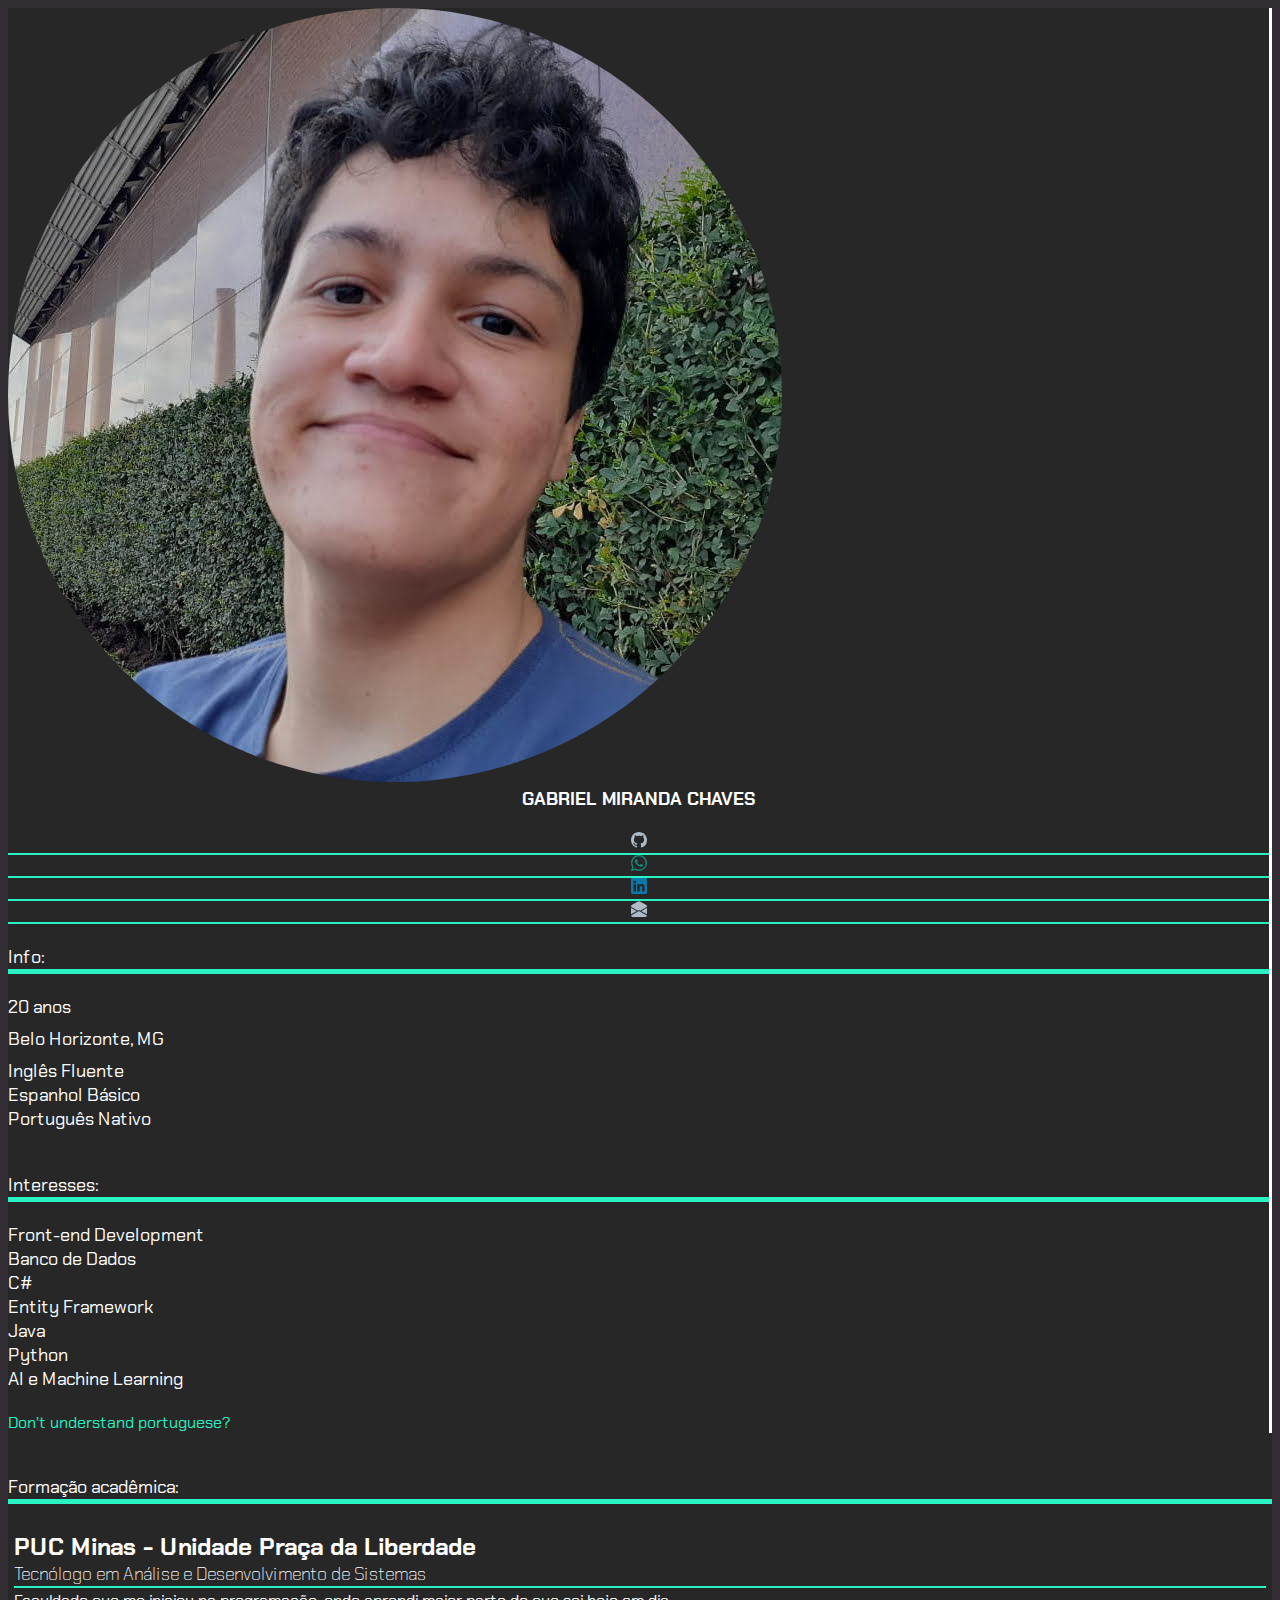
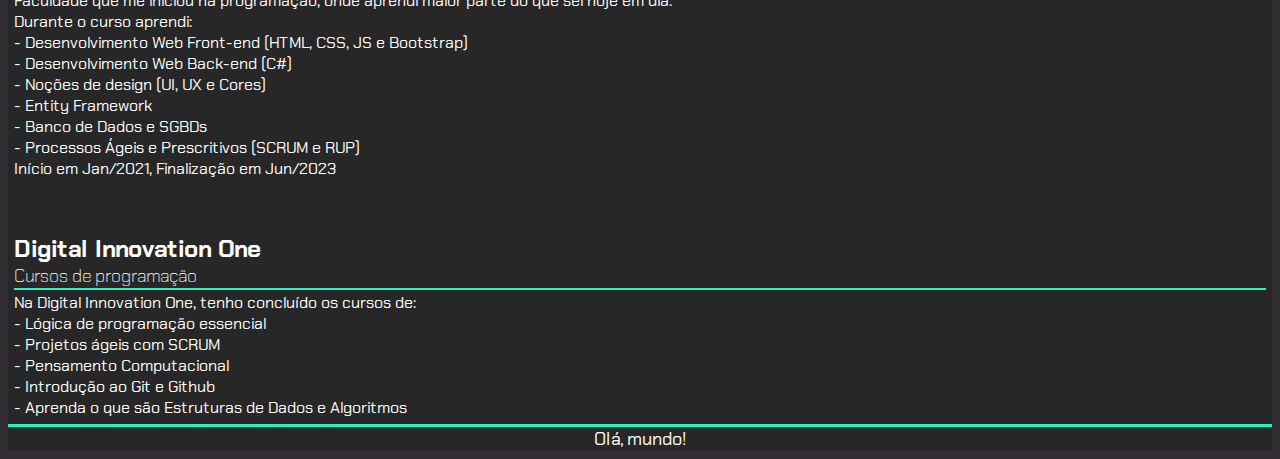
<file: docs/index.html>
<!DOCTYPE html>
<html lang="en">
<head>
    <meta charset="UTF-8">
    <meta http-equiv="X-UA-Compatible" content="IE=edge">
    <meta name="viewport" content="width=device-width, initial-scale=1.0">
    <link href="https://cdn.jsdelivr.net/npm/bootstrap@5.1.3/dist/css/bootstrap.min.css" rel="stylesheet" integrity="sha384-1BmE4kWBq78iYhFldvKuhfTAU6auU8tT94WrHftjDbrCEXSU1oBoqyl2QvZ6jIW3" crossorigin="anonymous">
    <script src="https://cdn.jsdelivr.net/npm/bootstrap@5.1.3/dist/js/bootstrap.bundle.min.js" integrity="sha384-ka7Sk0Gln4gmtz2MlQnikT1wXgYsOg+OMhuP+IlRH9sENBO0LRn5q+8nbTov4+1p" crossorigin="anonymous"></script>
    <link rel="stylesheet" href="style.css">
    <link rel="icon" href="imglogo.png">
    <title>Página Pessoal</title>
</head>

<body>
    <div class="container corpo">
        <div class="row">
            <div class="col-sm-3" id="barraesquerda">
                <img src="./1624050170976.jpg" class="img-fluid w-100 p-3" alt=""> <br>
                <div id="brancobold" style="text-align: center;">
                    GABRIEL MIRANDA CHAVES 
                    </div> <br>
                <div class="container" id="links">
                    <div class="row">
                        <div class="col-sm-2 offset-sm-2 animationborder">
                            <a class="nav-link" href="https://github.com/GabrielGMChaves" target="_blank" style="color:#adbac7">
                                <svg xmlns="http://www.w3.org/2000/svg" width="16" height="16" fill="currentColor" class="bi bi-github" viewBox="0 0 16 16">
                                    <path d="M8 0C3.58 0 0 3.58 0 8c0 3.54 2.29 6.53 5.47 7.59.4.07.55-.17.55-.38 0-.19-.01-.82-.01-1.49-2.01.37-2.53-.49-2.69-.94-.09-.23-.48-.94-.82-1.13-.28-.15-.68-.52-.01-.53.63-.01 1.08.58 1.23.82.72 1.21 1.87.87 2.33.66.07-.52.28-.87.51-1.07-1.78-.2-3.64-.89-3.64-3.95 0-.87.31-1.59.82-2.15-.08-.2-.36-1.02.08-2.12 0 0 .67-.21 2.2.82.64-.18 1.32-.27 2-.27.68 0 1.36.09 2 .27 1.53-1.04 2.2-.82 2.2-.82.44 1.1.16 1.92.08 2.12.51.56.82 1.27.82 2.15 0 3.07-1.87 3.75-3.65 3.95.29.25.54.73.54 1.48 0 1.07-.01 1.93-.01 2.2 0 .21.15.46.55.38A8.012 8.012 0 0 0 16 8c0-4.42-3.58-8-8-8z" />
                                </svg>
                            </a>
                        </div>
                        <div class="col-sm-2 animationborder">
                            <a class="nav-link" href="https://wa.me/5531971771194?text=Ol%C3%A1%2C%20vim%20pelo%20seu%20curr%C3%ADculo%20online" target="_blank" style="color:#128C7E">
                                <svg xmlns="http://www.w3.org/2000/svg" width="16" height="16" fill="currentColor" class="bi bi-whatsapp" viewBox="0 0 16 16">
                                    <path d="M13.601 2.326A7.854 7.854 0 0 0 7.994 0C3.627 0 .068 3.558.064 7.926c0 1.399.366 2.76 1.057 3.965L0 16l4.204-1.102a7.933 7.933 0 0 0 3.79.965h.004c4.368 0 7.926-3.558 7.93-7.93A7.898 7.898 0 0 0 13.6 2.326zM7.994 14.521a6.573 6.573 0 0 1-3.356-.92l-.24-.144-2.494.654.666-2.433-.156-.251a6.56 6.56 0 0 1-1.007-3.505c0-3.626 2.957-6.584 6.591-6.584a6.56 6.56 0 0 1 4.66 1.931 6.557 6.557 0 0 1 1.928 4.66c-.004 3.639-2.961 6.592-6.592 6.592zm3.615-4.934c-.197-.099-1.17-.578-1.353-.646-.182-.065-.315-.099-.445.099-.133.197-.513.646-.627.775-.114.133-.232.148-.43.05-.197-.1-.836-.308-1.592-.985-.59-.525-.985-1.175-1.103-1.372-.114-.198-.011-.304.088-.403.087-.088.197-.232.296-.346.1-.114.133-.198.198-.33.065-.134.034-.248-.015-.347-.05-.099-.445-1.076-.612-1.47-.16-.389-.323-.335-.445-.34-.114-.007-.247-.007-.38-.007a.729.729 0 0 0-.529.247c-.182.198-.691.677-.691 1.654 0 .977.71 1.916.81 2.049.098.133 1.394 2.132 3.383 2.992.47.205.84.326 1.129.418.475.152.904.129 1.246.08.38-.058 1.171-.48 1.338-.943.164-.464.164-.86.114-.943-.049-.084-.182-.133-.38-.232z" />
                                </svg>
                            </a>
                        </div>
                        <div class="col-sm-2 animationborder">
                            <a class="nav-link" href="https://www.linkedin.com/in/gabriel-miranda-chaves-b7b9b6206/" target="_blank" style="color:#0E76A8">
                                <svg xmlns="http://www.w3.org/2000/svg" width="16" height="16" fill="currentColor" class="bi bi-linkedin" viewBox="0 0 16 16">
                                    <path d="M0 1.146C0 .513.526 0 1.175 0h13.65C15.474 0 16 .513 16 1.146v13.708c0 .633-.526 1.146-1.175 1.146H1.175C.526 16 0 15.487 0 14.854V1.146zm4.943 12.248V6.169H2.542v7.225h2.401zm-1.2-8.212c.837 0 1.358-.554 1.358-1.248-.015-.709-.52-1.248-1.342-1.248-.822 0-1.359.54-1.359 1.248 0 .694.521 1.248 1.327 1.248h.016zm4.908 8.212V9.359c0-.216.016-.432.08-.586.173-.431.568-.878 1.232-.878.869 0 1.216.662 1.216 1.634v3.865h2.401V9.25c0-2.22-1.184-3.252-2.764-3.252-1.274 0-1.845.7-2.165 1.193v.025h-.016a5.54 5.54 0 0 1 .016-.025V6.169h-2.4c.03.678 0 7.225 0 7.225h2.4z" />
                                </svg>
                            </a>
                        </div>
                        <div class="col-sm-2 animationborder">
                            <a class="nav-link" href="mailto:bielzimchaves@gmail.com" target="_blank" style="color:#adbac7">
                                <svg xmlns="http://www.w3.org/2000/svg" width="16" height="16" fill="currentColor" class="bi bi-envelope-open-fill" viewBox="0 0 16 16">
                                    <path d="M8.941.435a2 2 0 0 0-1.882 0l-6 3.2A2 2 0 0 0 0 5.4v.314l6.709 3.932L8 8.928l1.291.718L16 5.714V5.4a2 2 0 0 0-1.059-1.765l-6-3.2ZM16 6.873l-5.693 3.337L16 13.372v-6.5Zm-.059 7.611L8 10.072.059 14.484A2 2 0 0 0 2 16h12a2 2 0 0 0 1.941-1.516ZM0 13.373l5.693-3.163L0 6.873v6.5Z" />
                                </svg>
                            </a>
                        </div>
                    </div> <br>
                </div>
                <div class="brancofonte">
                    Info: 
                </div>
                <div class="border-button">
                </div><br>
                <div class="miniefeito">
                    <div id="idade" class="miniefeito2 informacoes espaco">
                        20 anos 
                    </div>
                    <div class="miniefeito2 informacoes espaco">
                        Belo Horizonte, MG 
                    </div>
                    <div id="ingles" class="miniefeito2 informacoes">
                        Inglês Fluente 
                    </div>
                    <div id="espanhol" class="miniefeito2 informacoes">
                        Espanhol Básico 
                    </div>
                    <div id="portugues" class="miniefeito2 informacoes">
                        Português Nativo 
                    </div><br> <br>
                </div>
                <div id="interesses" class="brancofonte">
                    Interesses:
                </div>
                <div class="border-button">
                </div> <br>
                 <div class="miniefeito">
                    <div class="miniefeito2 informacoes">
                        Front-end Development
                    </div>
                    <div id="bancodados" class="miniefeito2 informacoes">
                        Banco de Dados
                    </div>
                    <div class="miniefeito2 informacoes">
                        C# 
                    </div>
                    <div class="miniefeito2 informacoes">
                        Entity Framework 
                    </div>
                    <div class="miniefeito2 informacoes">
                        Java
                    </div>
                    <div class="miniefeito2 informacoes">
                        Python 
                    </div>
                    <div id="machinelearning" class="miniefeito2 informacoes">
                        AI e Machine Learning 
                    </div><br>
                </div>
                <div class="">
                    <a id="click" onclick="clicou()">
                        <div id="dontunderstand" class="textocorpo botaoingles">
                            Don't understand portuguese?
                        </div>
                    </a>
                </div>
            </div>
            <div class="col-sm-6 offset-sm-1" id="corpocentro"><br><br>
                <span class="align-middle">
                    <div class="col-md-12">
                        <div id="formacao" class="col-md-4 border-button brancofonte">
                            Formação acadêmica:
                        </div><br>
                        <div class="efeito">
                            <div style="border-radius: 10px; border:6px #14735d00 solid;">
                                <div class="miniefeito">
                                    <div id="pucminas" class="informacoes titulocorpo">
                                        PUC Minas - Unidade Praça da Liberdade
                                    </div>
                                </div>
                                <div class="miniefeito">
                                    <div id="tecnologo" class="informacoes subtitulocorpo">
                                        Tecnólogo em Análise e Desenvolvimento de Sistemas
                                    </div>
                                </div>
                                <div class="miniefeito">
                                    <div id="puc1" class="miniefeito informacoes textocorpo">
                                        Faculdade que me iniciou na programação, onde aprendi maior parte do que sei hoje em dia. <br>
                                        Durante o curso aprendi: <br>
                                    </div>
                                    <div id="puc2" class="miniefeito informacoes textocorpo">
                                        - Desenvolvimento Web Front-end (HTML, CSS, JS e Bootstrap) <br>
                                    </div>
                                    <div id="puc3" class="miniefeito informacoes textocorpo">
                                        - Desenvolvimento Web Back-end (C#) <br>
                                    </div>
                                    <div id="puc4" class="miniefeito informacoes textocorpo">
                                        - Noções de design (UI, UX e Cores) <br>
                                    </div>
                                    <div id="puc5" class="miniefeito informacoes textocorpo">
                                        - Entity Framework <br>
                                    </div>
                                    <div id="puc6" class="miniefeito informacoes textocorpo">
                                        - Banco de Dados e SGBDs <br>
                                    </div>
                                    <div id="puc7" class="miniefeito informacoes textocorpo">
                                        - Processos Ágeis e Prescritivos (SCRUM e RUP) <br>
                                    </div>
                                    <div id="puc8" class="miniefeito informacoes textocorpo">
                                        Início em Jan/2021, Finalização em Jun/2023
                                    </div>
                                </div>
                            </div>
                        </div>
                        <br><br>
                        <div class="efeito">
                            <div id="sesicomar" style="border-radius: 10px; border:6px #14735d00 solid;">
                                <div class="miniefeito">
                                    <div id="dio" class="informacoes titulocorpo" >
                                        Digital Innovation One
                                    </div>
                                </div>
                                <div class="miniefeito">
                                    <div id="cursos" class="informacoes subtitulocorpo">
                                        Cursos de programação
                                    </div>
                                </div>
                                <div class="miniefeito">
                                    <div id="dio1" class="miniefeito informacoes textocorpo">
                                        Na Digital Innovation One, tenho concluído os cursos de: <br>
                                    </div>
                                    <div id="dio2" class="miniefeito informacoes textocorpo">
                                        - Lógica de programação essencial <br>
                                    </div>
                                    <div id="dio3" class="miniefeito informacoes textocorpo">
                                        - Projetos ágeis com SCRUM <br>
                                    </div>
                                    <div id="dio4" class="miniefeito informacoes textocorpo">
                                        - Pensamento Computacional <br>
                                    </div>
                                    <div id="dio5" class="miniefeito informacoes textocorpo">
                                        - Introdução ao Git e Github <br>
                                    </div>
                                    <div id="dio6" class="miniefeito informacoes textocorpo">
                                        - Aprenda o que são Estruturas de Dados e Algoritmos <br>
                                    </div>
                                </div>
                            </div>
                        </div>
                    </div>
                </span>
            </div>
        </div>
    </div>
    <div class="container corpo">
        <div class="col-sm-12">
            <footer id="helloworld" class="informacoes" style="text-align: center; border-top: 3px #29f3c3 solid">
                Olá, mundo!
            </footer>
        </div>
    </div>
    <script src="script.js"></script>
    <style>
        @import url('https://fonts.googleapis.com/css2?family=Chakra+Petch:wght@600&display=swap');
    </style>
</body>
</html>
</file>
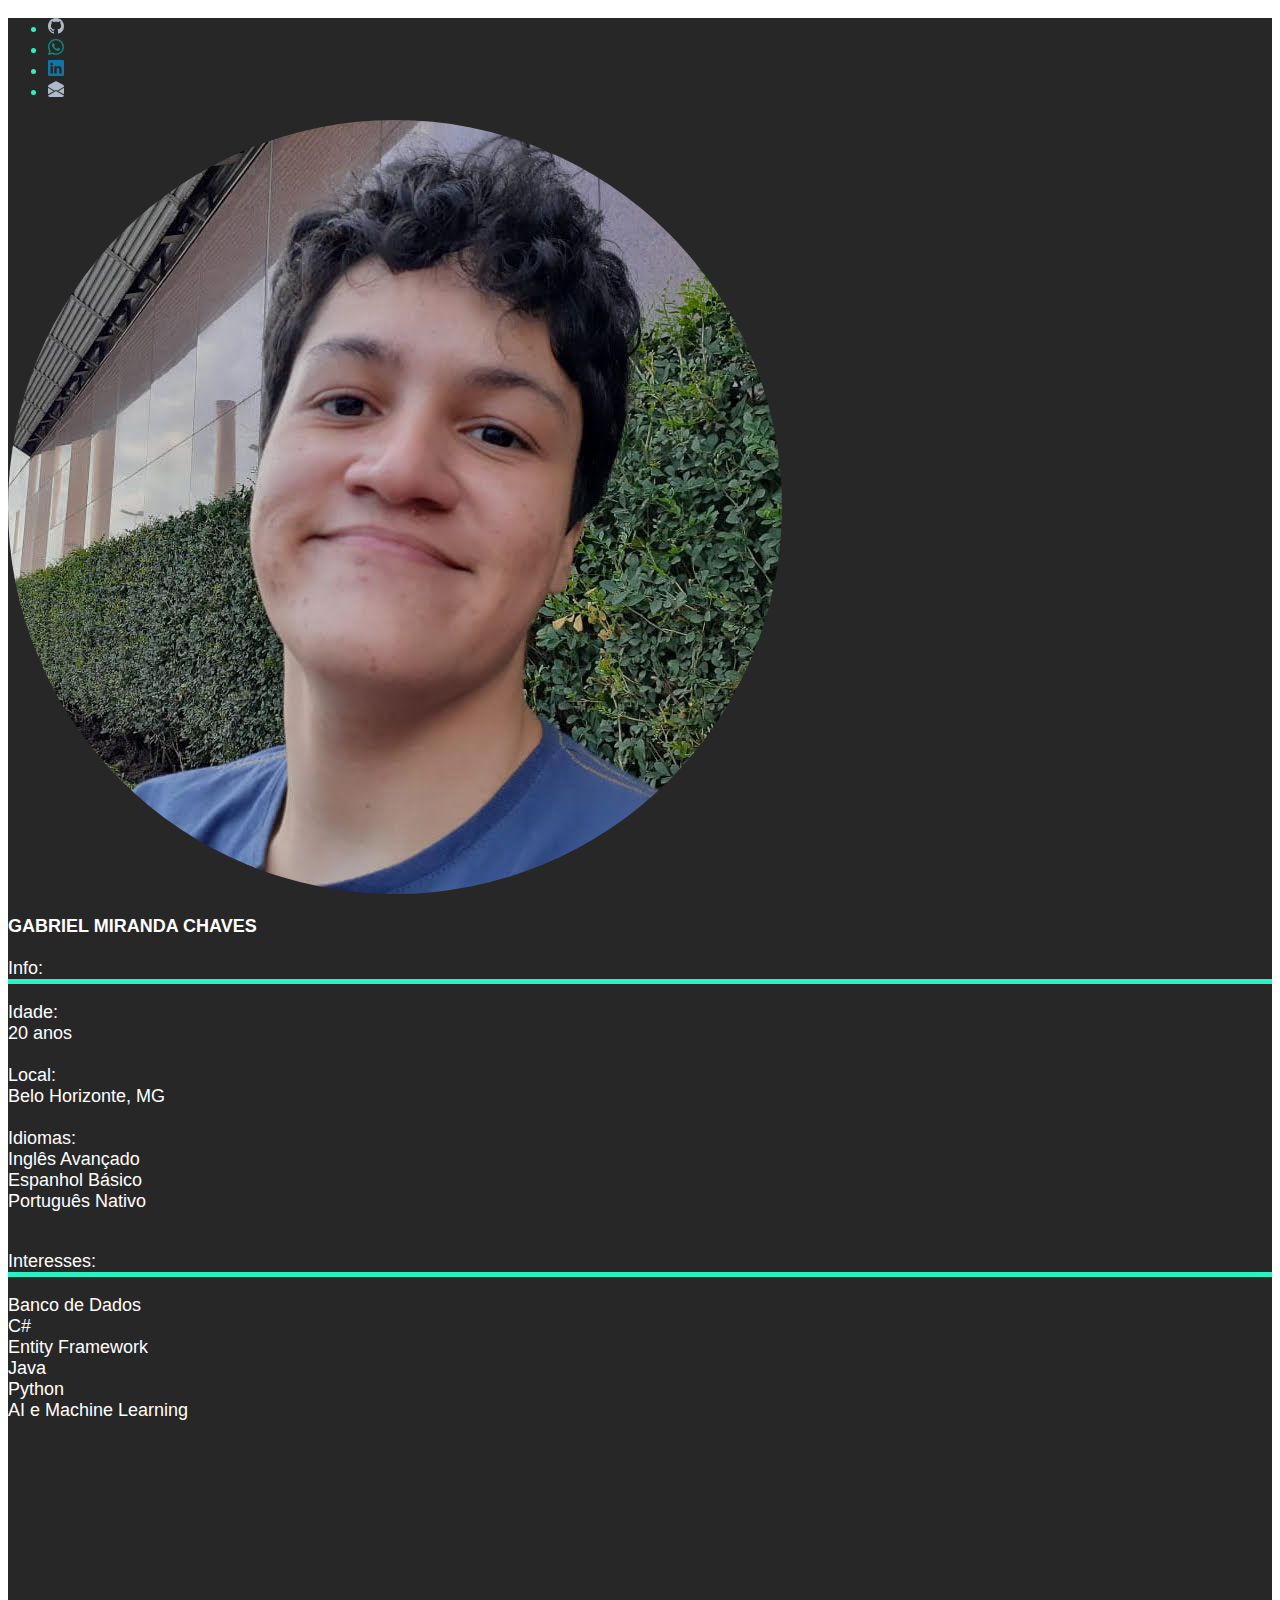
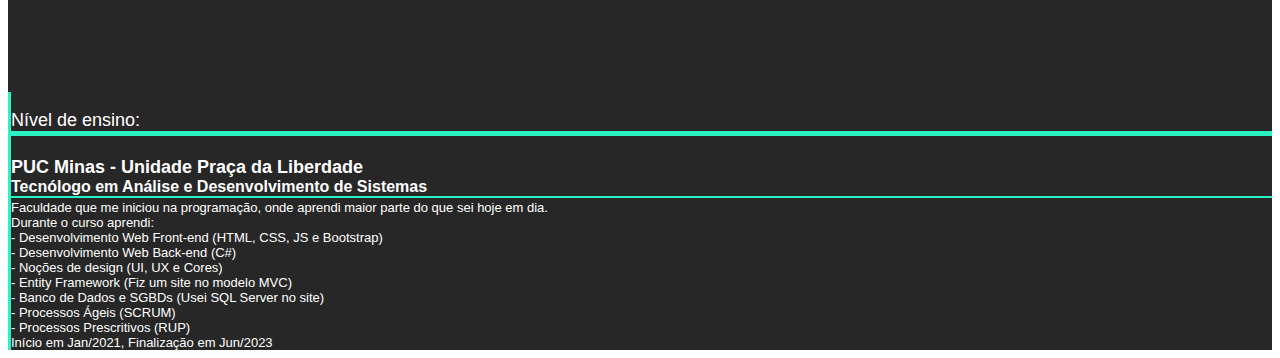
<file: Portifólio pessoal/index.html>
<!DOCTYPE html>
<html lang="en">
<head>
    <meta charset="UTF-8">
    <meta http-equiv="X-UA-Compatible" content="IE=edge">
    <meta name="viewport" content="width=device-width, initial-scale=1.0">
    <link href="http://fonts.cdnfonts.com/css/ocr-a-std" rel="stylesheet">
    <link href="https://cdn.jsdelivr.net/npm/bootstrap@5.1.3/dist/css/bootstrap.min.css" rel="stylesheet" integrity="sha384-1BmE4kWBq78iYhFldvKuhfTAU6auU8tT94WrHftjDbrCEXSU1oBoqyl2QvZ6jIW3" crossorigin="anonymous">
    <script src="https://cdn.jsdelivr.net/npm/bootstrap@5.1.3/dist/js/bootstrap.bundle.min.js" integrity="sha384-ka7Sk0Gln4gmtz2MlQnikT1wXgYsOg+OMhuP+IlRH9sENBO0LRn5q+8nbTov4+1p" crossorigin="anonymous"></script>
    <link rel="stylesheet" href="style.css">
    <title>Portifólio Pessoal</title>
</head>
<body>
    <div class="container" id="corpo">
        <div class="" id="cabecalho"> 
            <nav class="navbar navbar-expand-lg navbar-light">
                <div class="collapse navbar-collapse" id="navbarSupportedContent">
                    <ul class="navbar-nav mr-auto">
                        <li class="nav-item">
                            <a class="nav-link" href="https://github.com/GabrielGMChaves" target="_blank" style="color:#adbac7">
                                <svg xmlns="http://www.w3.org/2000/svg" width="16" height="16" fill="currentColor" class="bi bi-github" viewBox="0 0 16 16">
                                    <path d="M8 0C3.58 0 0 3.58 0 8c0 3.54 2.29 6.53 5.47 7.59.4.07.55-.17.55-.38 0-.19-.01-.82-.01-1.49-2.01.37-2.53-.49-2.69-.94-.09-.23-.48-.94-.82-1.13-.28-.15-.68-.52-.01-.53.63-.01 1.08.58 1.23.82.72 1.21 1.87.87 2.33.66.07-.52.28-.87.51-1.07-1.78-.2-3.64-.89-3.64-3.95 0-.87.31-1.59.82-2.15-.08-.2-.36-1.02.08-2.12 0 0 .67-.21 2.2.82.64-.18 1.32-.27 2-.27.68 0 1.36.09 2 .27 1.53-1.04 2.2-.82 2.2-.82.44 1.1.16 1.92.08 2.12.51.56.82 1.27.82 2.15 0 3.07-1.87 3.75-3.65 3.95.29.25.54.73.54 1.48 0 1.07-.01 1.93-.01 2.2 0 .21.15.46.55.38A8.012 8.012 0 0 0 16 8c0-4.42-3.58-8-8-8z" />
                                </svg>
                            </a>
                        </li>
                        <li class="nav-item">
                            <a class="nav-link" href="https://wa.me/5531971771194?text=Ol%C3%A1%2C%20vim%20pelo%20seu%20curr%C3%ADculo%20online" target="_blank" style="color:#128C7E">
                                <svg xmlns="http://www.w3.org/2000/svg" width="16" height="16" fill="currentColor" class="bi bi-whatsapp" viewBox="0 0 16 16">
                                    <path d="M13.601 2.326A7.854 7.854 0 0 0 7.994 0C3.627 0 .068 3.558.064 7.926c0 1.399.366 2.76 1.057 3.965L0 16l4.204-1.102a7.933 7.933 0 0 0 3.79.965h.004c4.368 0 7.926-3.558 7.93-7.93A7.898 7.898 0 0 0 13.6 2.326zM7.994 14.521a6.573 6.573 0 0 1-3.356-.92l-.24-.144-2.494.654.666-2.433-.156-.251a6.56 6.56 0 0 1-1.007-3.505c0-3.626 2.957-6.584 6.591-6.584a6.56 6.56 0 0 1 4.66 1.931 6.557 6.557 0 0 1 1.928 4.66c-.004 3.639-2.961 6.592-6.592 6.592zm3.615-4.934c-.197-.099-1.17-.578-1.353-.646-.182-.065-.315-.099-.445.099-.133.197-.513.646-.627.775-.114.133-.232.148-.43.05-.197-.1-.836-.308-1.592-.985-.59-.525-.985-1.175-1.103-1.372-.114-.198-.011-.304.088-.403.087-.088.197-.232.296-.346.1-.114.133-.198.198-.33.065-.134.034-.248-.015-.347-.05-.099-.445-1.076-.612-1.47-.16-.389-.323-.335-.445-.34-.114-.007-.247-.007-.38-.007a.729.729 0 0 0-.529.247c-.182.198-.691.677-.691 1.654 0 .977.71 1.916.81 2.049.098.133 1.394 2.132 3.383 2.992.47.205.84.326 1.129.418.475.152.904.129 1.246.08.38-.058 1.171-.48 1.338-.943.164-.464.164-.86.114-.943-.049-.084-.182-.133-.38-.232z" />
                                </svg>
                            </a>
                        </li>
                        <li class="nav-item">
                            <a class="nav-link" href="https://www.linkedin.com/in/gabriel-miranda-chaves-b7b9b6206/" target="_blank" style="color:#0E76A8">
                                <svg xmlns="http://www.w3.org/2000/svg" width="16" height="16" fill="currentColor" class="bi bi-linkedin" viewBox="0 0 16 16">
                                    <path d="M0 1.146C0 .513.526 0 1.175 0h13.65C15.474 0 16 .513 16 1.146v13.708c0 .633-.526 1.146-1.175 1.146H1.175C.526 16 0 15.487 0 14.854V1.146zm4.943 12.248V6.169H2.542v7.225h2.401zm-1.2-8.212c.837 0 1.358-.554 1.358-1.248-.015-.709-.52-1.248-1.342-1.248-.822 0-1.359.54-1.359 1.248 0 .694.521 1.248 1.327 1.248h.016zm4.908 8.212V9.359c0-.216.016-.432.08-.586.173-.431.568-.878 1.232-.878.869 0 1.216.662 1.216 1.634v3.865h2.401V9.25c0-2.22-1.184-3.252-2.764-3.252-1.274 0-1.845.7-2.165 1.193v.025h-.016a5.54 5.54 0 0 1 .016-.025V6.169h-2.4c.03.678 0 7.225 0 7.225h2.4z" />
                                </svg>
                            </a>
                        </li>
                        <li class="nav-item">
                            <a class="nav-link" href="mailto:bielzimchaves@gmail.com" target="_blank" style="color:#adbac7">
                                <svg xmlns="http://www.w3.org/2000/svg" width="16" height="16" fill="currentColor" class="bi bi-envelope-open-fill" viewBox="0 0 16 16">
                                    <path d="M8.941.435a2 2 0 0 0-1.882 0l-6 3.2A2 2 0 0 0 0 5.4v.314l6.709 3.932L8 8.928l1.291.718L16 5.714V5.4a2 2 0 0 0-1.059-1.765l-6-3.2ZM16 6.873l-5.693 3.337L16 13.372v-6.5Zm-.059 7.611L8 10.072.059 14.484A2 2 0 0 0 2 16h12a2 2 0 0 0 1.941-1.516ZM0 13.373l5.693-3.163L0 6.873v6.5Z" />
                                </svg>
                            </a>
                        </li>
                    </ul>
                </div>
            </nav>
        </div> 
        <div class="row">
        </div>
        <div class="row">
            <div class="col-md-3">
                <img src="./1624050170976.jpg" class="img-fluid w-100 p-3" alt=""> <br> <br>
                <div id="brancogrosso">
                    GABRIEL MIRANDA CHAVES <br> <br>
                </div>
                <div id="brancofonte" class="border-button">
                    Info: 
                </div><br>
                <div id="informacoes">
                        Idade: <br> 20 anos <br> <br>
                        Local: <br> Belo Horizonte, MG <br> <br>
                        Idiomas: <br> Inglês Avançado <br> Espanhol Básico <br> Português Nativo <br> <br>
                </div><br>
                <div id="brancofonte" class="border-button">
                    Interesses:
                </div><br>
                <div id="informacoes" style="margin-bottom: 20%;">
                    Banco de Dados <br> C# <br> Entity Framework <br> Java <br> Python <br> AI e Machine Learning
                 </div><br>
            </div>
            <div class="col-md-9" id="corpocentro">
                <span class="align-middle"><br>
                    <div class="col-md-8" id="informacoes">
                        <div id="brancofonte" class="col-md-4 border-button">
                            Nível de ensino:
                        </div><br>
                        <div id="informacoes">
                            <div id="titulocorpo">
                                PUC Minas - Unidade Praça da Liberdade
                            </div>
                            <div id="subtitulocorpo">
                                Tecnólogo em Análise e Desenvolvimento de Sistemas
                            </div>
                            <div id="textocorpo">
                                Faculdade que me iniciou na programação, onde aprendi maior parte do que sei hoje em dia. <br>
                                Durante o curso aprendi: <br>
                                 - Desenvolvimento Web Front-end (HTML, CSS, JS e Bootstrap) <br>
                                 - Desenvolvimento Web Back-end (C#) <br>
                                 - Noções de design (UI, UX e Cores) <br>
                                 - Entity Framework (Fiz um site no modelo MVC) <br>
                                 - Banco de Dados e SGBDs (Usei SQL Server no site) <br>
                                 - Processos Ágeis (SCRUM) <br>
                                 - Processos Prescritivos (RUP) <br>
                                Início em Jan/2021, Finalização em Jun/2023
                            </div>
                        </div>
                    </div>
                </span>
            </div>
        </div>
    </div>
</body>
</html>
</file>
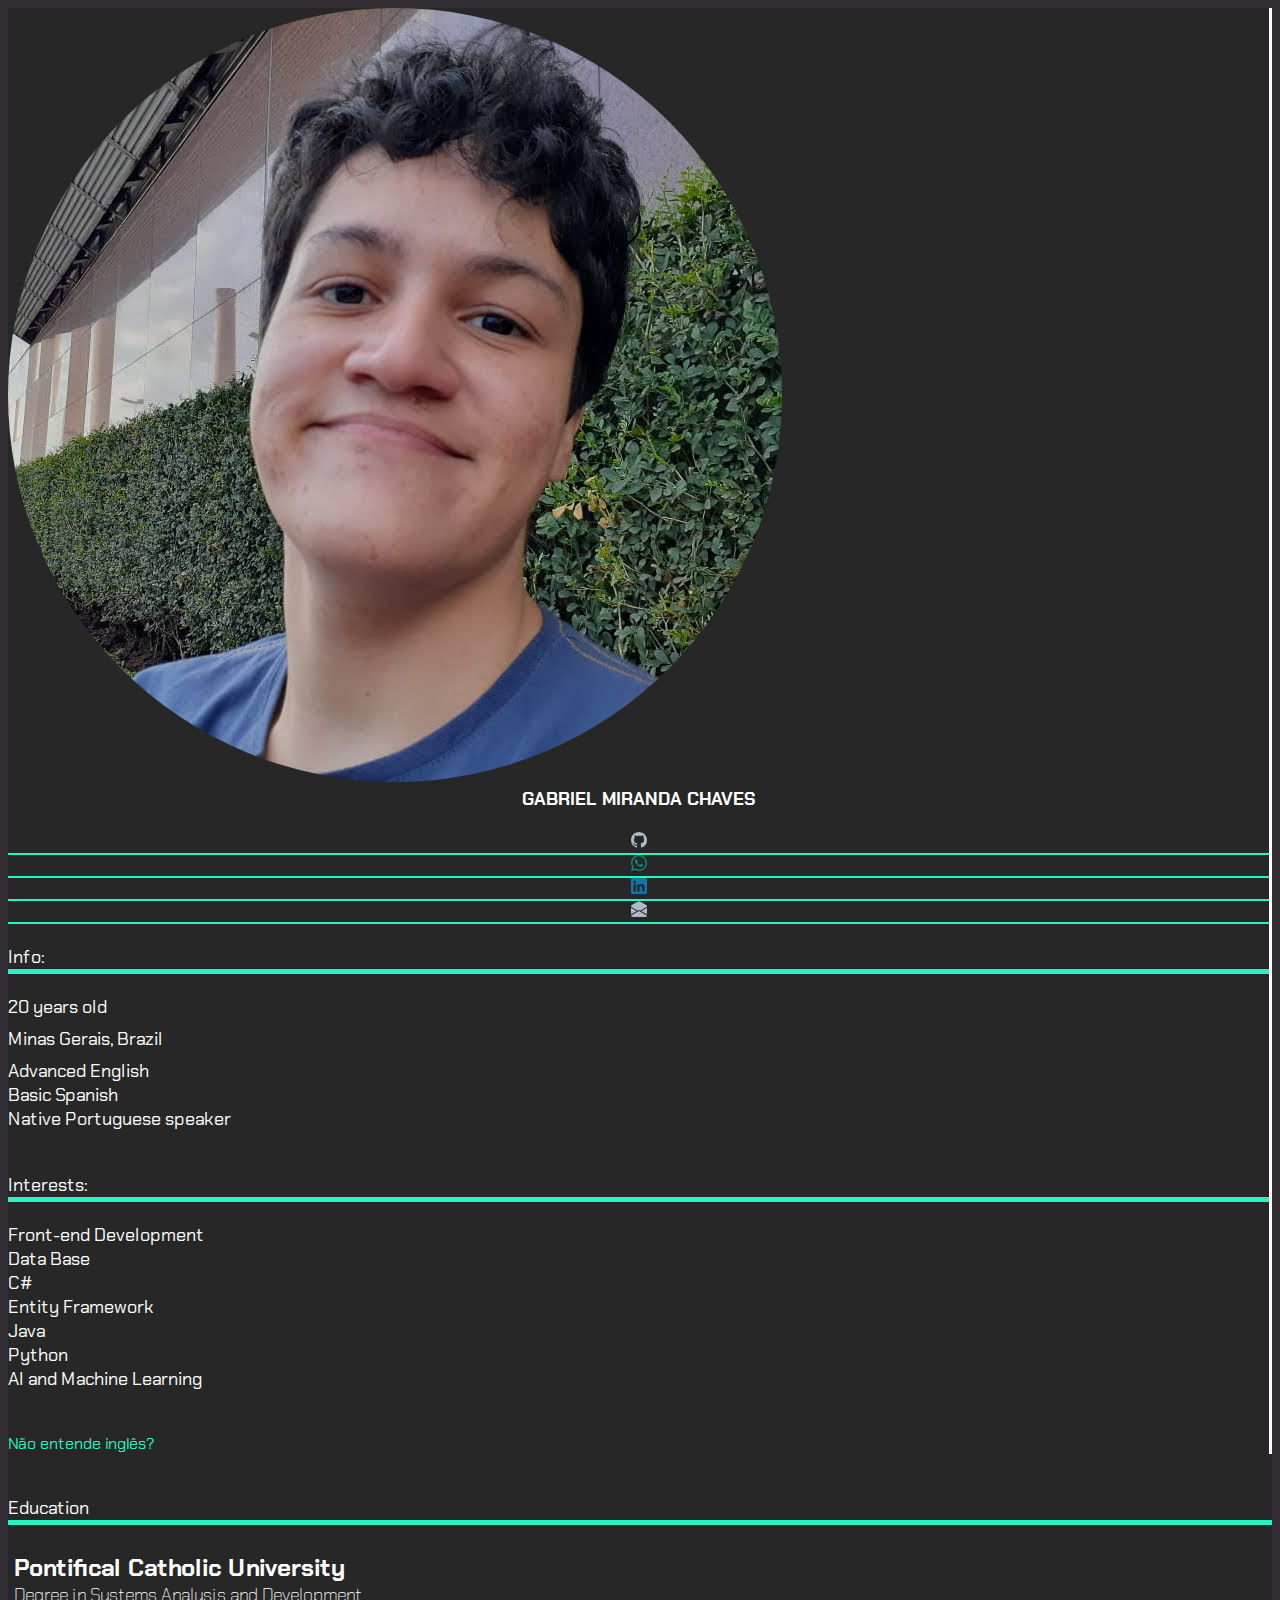
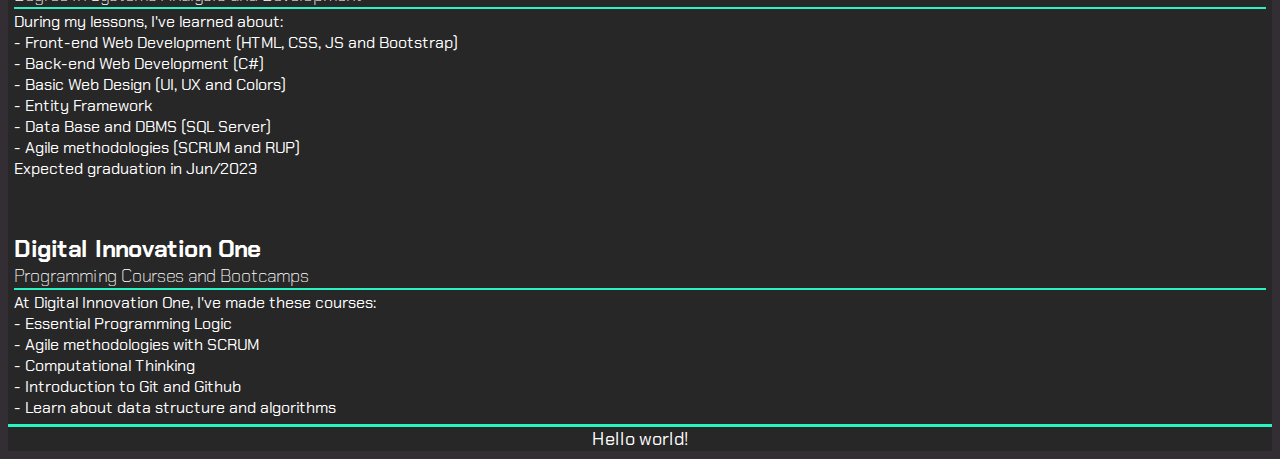
<file: docs/indexenglish.html>
<!DOCTYPE html>
<html lang="en">
<head>
    <meta charset="UTF-8">
    <meta http-equiv="X-UA-Compatible" content="IE=edge">
    <meta name="viewport" content="width=device-width, initial-scale=1.0">
    <link href="https://cdn.jsdelivr.net/npm/bootstrap@5.1.3/dist/css/bootstrap.min.css" rel="stylesheet" integrity="sha384-1BmE4kWBq78iYhFldvKuhfTAU6auU8tT94WrHftjDbrCEXSU1oBoqyl2QvZ6jIW3" crossorigin="anonymous">
    <script src="https://cdn.jsdelivr.net/npm/bootstrap@5.1.3/dist/js/bootstrap.bundle.min.js" integrity="sha384-ka7Sk0Gln4gmtz2MlQnikT1wXgYsOg+OMhuP+IlRH9sENBO0LRn5q+8nbTov4+1p" crossorigin="anonymous"></script>
    <link rel="stylesheet" href="style.css">
    <link rel="icon" href="imglogo.png">
    <title>Personal Page</title>
</head>

<body>
    <div class="container corpo">
        <div class="row">
            <div class="col-sm-3" id="barraesquerda">
                <img src="./1624050170976.jpg" class="img-fluid w-100 p-3" alt=""> <br>
                <div id="brancobold" style="text-align: center;">
                    GABRIEL MIRANDA CHAVES 
                    </div> <br>
                <div class="container" id="links">
                    <div class="row">
                        <div class="col-sm-2 offset-sm-2 animationborder">
                            <a class="nav-link" href="https://github.com/GabrielGMChaves" target="_blank" style="color:#adbac7">
                                <svg xmlns="http://www.w3.org/2000/svg" width="16" height="16" fill="currentColor" class="bi bi-github" viewBox="0 0 16 16">
                                    <path d="M8 0C3.58 0 0 3.58 0 8c0 3.54 2.29 6.53 5.47 7.59.4.07.55-.17.55-.38 0-.19-.01-.82-.01-1.49-2.01.37-2.53-.49-2.69-.94-.09-.23-.48-.94-.82-1.13-.28-.15-.68-.52-.01-.53.63-.01 1.08.58 1.23.82.72 1.21 1.87.87 2.33.66.07-.52.28-.87.51-1.07-1.78-.2-3.64-.89-3.64-3.95 0-.87.31-1.59.82-2.15-.08-.2-.36-1.02.08-2.12 0 0 .67-.21 2.2.82.64-.18 1.32-.27 2-.27.68 0 1.36.09 2 .27 1.53-1.04 2.2-.82 2.2-.82.44 1.1.16 1.92.08 2.12.51.56.82 1.27.82 2.15 0 3.07-1.87 3.75-3.65 3.95.29.25.54.73.54 1.48 0 1.07-.01 1.93-.01 2.2 0 .21.15.46.55.38A8.012 8.012 0 0 0 16 8c0-4.42-3.58-8-8-8z" />
                                </svg>
                            </a>
                        </div>
                        <div class="col-sm-2 animationborder">
                            <a class="nav-link" href="https://wa.me/5531971771194?text=Ol%C3%A1%2C%20vim%20pelo%20seu%20curr%C3%ADculo%20online" target="_blank" style="color:#128C7E">
                                <svg xmlns="http://www.w3.org/2000/svg" width="16" height="16" fill="currentColor" class="bi bi-whatsapp" viewBox="0 0 16 16">
                                    <path d="M13.601 2.326A7.854 7.854 0 0 0 7.994 0C3.627 0 .068 3.558.064 7.926c0 1.399.366 2.76 1.057 3.965L0 16l4.204-1.102a7.933 7.933 0 0 0 3.79.965h.004c4.368 0 7.926-3.558 7.93-7.93A7.898 7.898 0 0 0 13.6 2.326zM7.994 14.521a6.573 6.573 0 0 1-3.356-.92l-.24-.144-2.494.654.666-2.433-.156-.251a6.56 6.56 0 0 1-1.007-3.505c0-3.626 2.957-6.584 6.591-6.584a6.56 6.56 0 0 1 4.66 1.931 6.557 6.557 0 0 1 1.928 4.66c-.004 3.639-2.961 6.592-6.592 6.592zm3.615-4.934c-.197-.099-1.17-.578-1.353-.646-.182-.065-.315-.099-.445.099-.133.197-.513.646-.627.775-.114.133-.232.148-.43.05-.197-.1-.836-.308-1.592-.985-.59-.525-.985-1.175-1.103-1.372-.114-.198-.011-.304.088-.403.087-.088.197-.232.296-.346.1-.114.133-.198.198-.33.065-.134.034-.248-.015-.347-.05-.099-.445-1.076-.612-1.47-.16-.389-.323-.335-.445-.34-.114-.007-.247-.007-.38-.007a.729.729 0 0 0-.529.247c-.182.198-.691.677-.691 1.654 0 .977.71 1.916.81 2.049.098.133 1.394 2.132 3.383 2.992.47.205.84.326 1.129.418.475.152.904.129 1.246.08.38-.058 1.171-.48 1.338-.943.164-.464.164-.86.114-.943-.049-.084-.182-.133-.38-.232z" />
                                </svg>
                            </a>
                        </div>
                        <div class="col-sm-2 animationborder">
                            <a class="nav-link" href="https://www.linkedin.com/in/gabriel-miranda-chaves-b7b9b6206/" target="_blank" style="color:#0E76A8">
                                <svg xmlns="http://www.w3.org/2000/svg" width="16" height="16" fill="currentColor" class="bi bi-linkedin" viewBox="0 0 16 16">
                                    <path d="M0 1.146C0 .513.526 0 1.175 0h13.65C15.474 0 16 .513 16 1.146v13.708c0 .633-.526 1.146-1.175 1.146H1.175C.526 16 0 15.487 0 14.854V1.146zm4.943 12.248V6.169H2.542v7.225h2.401zm-1.2-8.212c.837 0 1.358-.554 1.358-1.248-.015-.709-.52-1.248-1.342-1.248-.822 0-1.359.54-1.359 1.248 0 .694.521 1.248 1.327 1.248h.016zm4.908 8.212V9.359c0-.216.016-.432.08-.586.173-.431.568-.878 1.232-.878.869 0 1.216.662 1.216 1.634v3.865h2.401V9.25c0-2.22-1.184-3.252-2.764-3.252-1.274 0-1.845.7-2.165 1.193v.025h-.016a5.54 5.54 0 0 1 .016-.025V6.169h-2.4c.03.678 0 7.225 0 7.225h2.4z" />
                                </svg>
                            </a>
                        </div>
                        <div class="col-sm-2 animationborder">
                            <a class="nav-link" href="mailto:bielzimchaves@gmail.com" target="_blank" style="color:#adbac7">
                                <svg xmlns="http://www.w3.org/2000/svg" width="16" height="16" fill="currentColor" class="bi bi-envelope-open-fill" viewBox="0 0 16 16">
                                    <path d="M8.941.435a2 2 0 0 0-1.882 0l-6 3.2A2 2 0 0 0 0 5.4v.314l6.709 3.932L8 8.928l1.291.718L16 5.714V5.4a2 2 0 0 0-1.059-1.765l-6-3.2ZM16 6.873l-5.693 3.337L16 13.372v-6.5Zm-.059 7.611L8 10.072.059 14.484A2 2 0 0 0 2 16h12a2 2 0 0 0 1.941-1.516ZM0 13.373l5.693-3.163L0 6.873v6.5Z" />
                                </svg>
                            </a>
                        </div>
                    </div> <br>
                </div>
                <div class="brancofonte">
                    Info: 
                </div>
                <div class="border-button">
                </div><br>
                <div class="miniefeito">
                    <div class="miniefeito2 informacoes espaco">
                        20 years old 
                    </div>
                    <div class="miniefeito2 informacoes espaco">
                        Minas Gerais, Brazil 
                    </div>
                    <div class="miniefeito2 informacoes">
                        Advanced English     
                    </div>
                    <div class="miniefeito2 informacoes">
                        Basic Spanish
                    </div>
                    <div class="miniefeito2 informacoes">
                        Native Portuguese speaker
                    </div><br> <br>
                </div>
                <div class="brancofonte">
                    Interests:
                </div>
                <div class="border-button">
                </div> <br>
                 <div class="miniefeito">
                    <div class="miniefeito2 informacoes">
                        Front-end Development
                    </div>
                    <div class="miniefeito2 informacoes">
                        Data Base
                    </div>
                    <div class="miniefeito2 informacoes">
                        C# 
                    </div>
                    <div class="miniefeito2 informacoes">
                        Entity Framework 
                    </div>
                    <div class="miniefeito2 informacoes">
                        Java
                    </div>
                    <div class="miniefeito2 informacoes">
                        Python 
                    </div>
                    <div class="miniefeito2 informacoes">
                        AI and Machine Learning 
                    </div><br> <br>
                </div>
                <div class="">
                    <a href="index.html">
                        <div class="textocorpo botaoingles">
                            Não entende inglês?
                        </div>
                    </a>
                </div>
            </div>
            <div class="col-sm-6 offset-sm-1" id="corpocentro"><br><br>
                <span class="align-middle">
                    <div class="col-md-12" id="">
                        <div class="col-md-4 border-button brancofonte">
                            Education           
                        </div><br>
                        <div class="efeito">
                            <div style="border-radius: 10px; border:6px #14735d00 solid;">
                                <div class="miniefeito">
                                    <div id="pucminas" class="informacoes titulocorpo">
                                        Pontifical Catholic University
                                    </div>
                                </div>
                                <div class="miniefeito">
                                    <div class="informacoes col-sm-8 subtitulocorpo">
                                        Degree in Systems Analysis and Development
                                    </div>
                                </div>
                                <div class="miniefeito">
                                    <div class="miniefeito informacoes textocorpo" >
                                        During my lessons, I've learned about: <br>
                                    </div>
                                    <div class="miniefeito informacoes textocorpo" >
                                        - Front-end Web Development (HTML, CSS, JS and Bootstrap) <br>
                                    </div>
                                    <div class="miniefeito informacoes textocorpo" >
                                        - Back-end Web Development (C#) <br>
                                    </div>
                                    <div class="miniefeito informacoes textocorpo" >
                                        - Basic Web Design (UI, UX and Colors) <br>
                                    </div>
                                    <div class="miniefeito informacoes textocorpo" >
                                        - Entity Framework <br>
                                    </div>
                                    <div class="miniefeito informacoes textocorpo" >
                                        - Data Base and DBMS (SQL Server) <br>
                                    </div>
                                    <div class="miniefeito informacoes textocorpo" >
                                        - Agile methodologies (SCRUM and RUP) <br>
                                    </div>
                                    <div class="miniefeito informacoes textocorpo">
                                        Expected graduation in Jun/2023
                                    </div>
                                </div>
                            </div>
                        </div>
                        <br><br>
                        <div class="efeito">
                            <div id="sesicomar" style="border-radius: 10px; border:6px #14735d00 solid;">
                                <div class="miniefeito">
                                    <div class="informacoes titulocorpo">
                                        Digital Innovation One
                                    </div>
                                </div>
                                <div class="miniefeito">
                                    <div class="informacoes subtitulocorpo">
                                        Programming Courses and Bootcamps
                                    </div>
                                </div>
                                <div class="miniefeito">
                                    <div class="miniefeito informacoes textocorpo">
                                        At Digital Innovation One, I've made these courses: <br>
                                    </div>
                                    <div class="miniefeito informacoes textocorpo">
                                        - Essential Programming Logic <br>
                                    </div>
                                    <div class="miniefeito informacoes textocorpo">
                                        - Agile methodologies with SCRUM <br>
                                    </div>
                                    <div class="miniefeito informacoes textocorpo">
                                        - Computational Thinking <br>
                                    </div>
                                    <div class="miniefeito informacoes textocorpo">
                                        - Introduction to Git and Github <br>
                                    </div>
                                    <div class="miniefeito informacoes textocorpo">
                                        - Learn about data structure and algorithms <br>
                                    </div>
                                </div>
                            </div>
                        </div>
                    </div>
                </span>
            </div>
        </div>
    </div>
    <div class="container corpo">
        <div class="col-sm-12">
            <footer class="informacoes" style="text-align: center; border-top: 3px #29f3c3 solid">
                Hello world!
            </footer>
        </div>
    </div>
    <style>
        @import url('https://fonts.googleapis.com/css2?family=Chakra+Petch:wght@600&display=swap');
    </style>
</body>
</html>
</file>
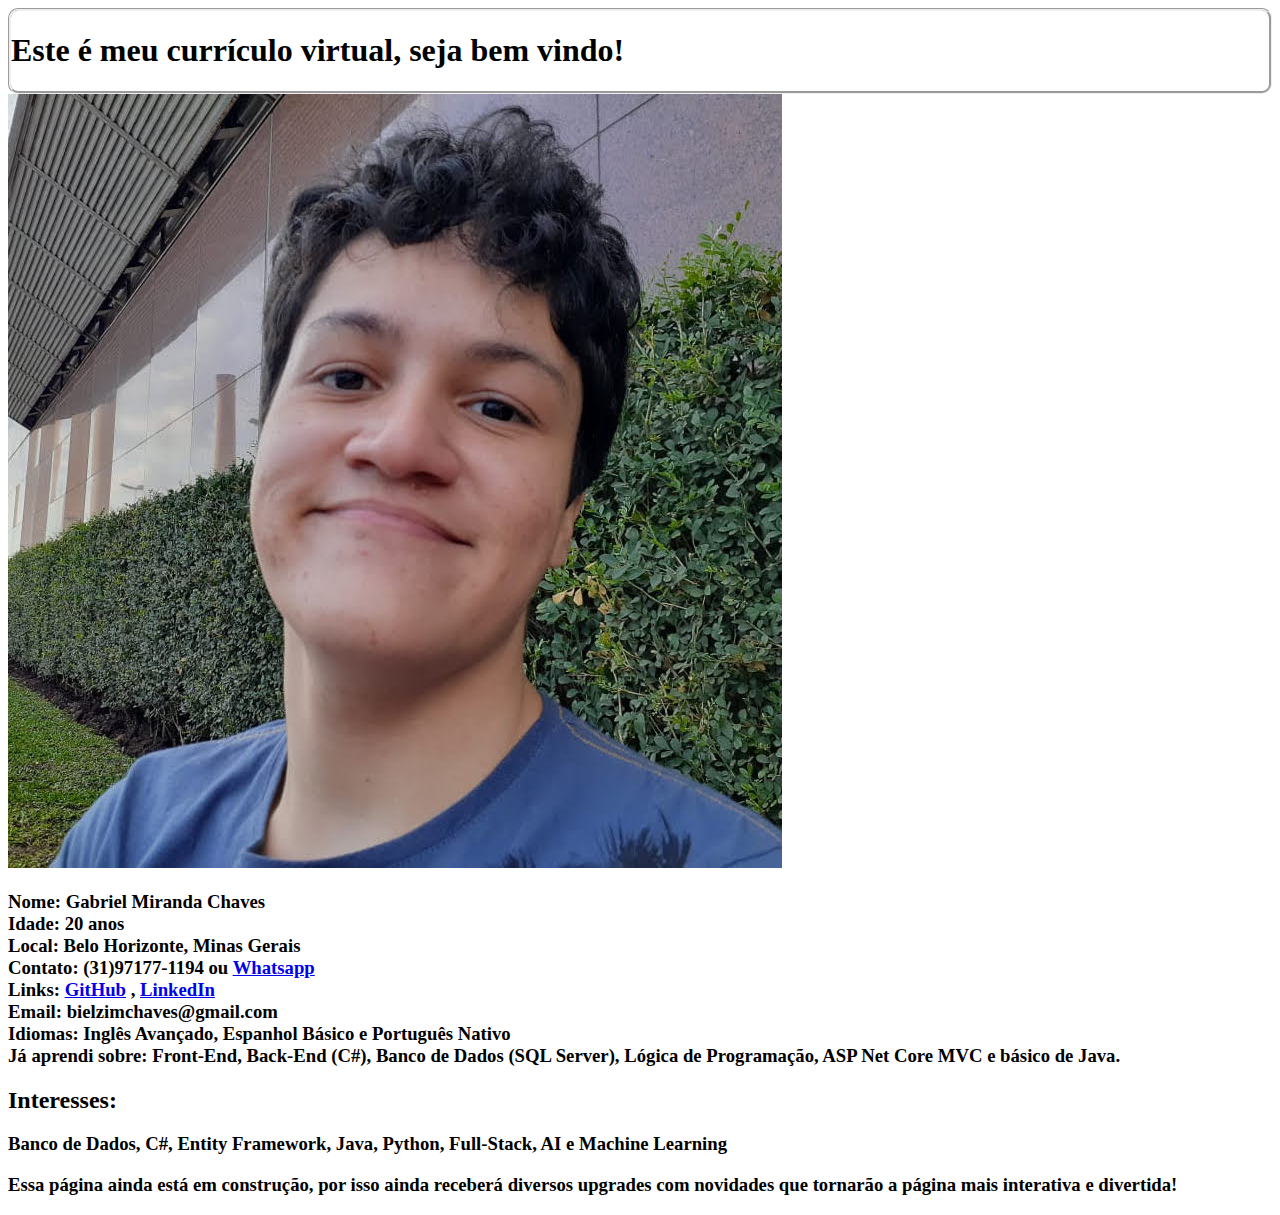
<file: Portifólio pessoal/Portifólio Pessoal.html>
<!DOCTYPE html>
<html lang="en">
<head>
    <meta charset="UTF-8">
    <meta http-equiv="X-UA-Compatible" content="IE=edge">
    <meta name="viewport" content="width=device-width, initial-scale=1.0">
    <link href="https://cdn.jsdelivr.net/npm/bootstrap@5.1.3/dist/css/bootstrap.min.css" rel="stylesheet" integrity="sha384-1BmE4kWBq78iYhFldvKuhfTAU6auU8tT94WrHftjDbrCEXSU1oBoqyl2QvZ6jIW3" crossorigin="anonymous">
    <script src="https://cdn.jsdelivr.net/npm/bootstrap@5.1.3/dist/js/bootstrap.bundle.min.js" integrity="sha384-ka7Sk0Gln4gmtz2MlQnikT1wXgYsOg+OMhuP+IlRH9sENBO0LRn5q+8nbTov4+1p" crossorigin="anonymous"></script>
    <title>Portifólio Pessoal</title>
</head>
<body style="">
    <div class="container">
        <div class="row">
            <div class="col-md-12" style="border-style: groove; border-radius: 10px;">
                <h1>Este é meu currículo virtual, seja bem vindo!</h1>
            </div>
        </div>
        <div class="row">
            <div class="col-md-3">
                <img src="./1624050170976.jpg" class="img-thumbnail img-fluid w-100 p-3" alt="">
            </div>
            <div class="col-md-9">
                <span class="align-text-bottom">
                    <h3>Nome:  Gabriel Miranda Chaves <br>
                        Idade: 20 anos <br>
                        Local: Belo Horizonte, Minas Gerais <br>
                        Contato: (31)97177-1194 ou <a href="https://wa.me/5531971771194?text=Ol%C3%A1%2C%20vim%20pelo%20seu%20curr%C3%ADculo%20online" target="_blank">Whatsapp</a> <br>
                        Links: <a href="https://github.com/GabrielGMChaves" target="_blank">GitHub</a> , <a href="https://www.linkedin.com/in/gabriel-miranda-chaves-b7b9b6206/" target="_blank">LinkedIn</a> <br>
                        Email: bielzimchaves@gmail.com <br>
                        Idiomas: Inglês Avançado, Espanhol Básico e Português Nativo <br>
                        Já aprendi sobre: Front-End, Back-End (C#), Banco de Dados (SQL Server), Lógica de Programação, ASP Net Core MVC e básico de Java.
                    </h3>
                </span>
            </div>
        </div>
        <div class="row">
            <div class="col-md-3">
                <h2>Interesses:</h2>
                <h3>Banco de Dados, C#, Entity Framework, Java, Python, Full-Stack, AI e Machine Learning</h3>
            </div>
            <div class="col-md-6">
                <h3>Essa página ainda está em construção, por isso ainda receberá diversos upgrades com novidades que tornarão a página mais interativa e divertida!</h3>
            </div>
        </div>
    </div>
</body>
</html>
</file>
<file: docs/style.css>
.corpo
{
    background-color: #272727;
}
body
{
    background-color: #332E33;
    font-family: 'Chakra Petch', sans-serif;
    color:#ffffff;
}
img 
{
    border-radius: 50%;
}
#barraesquerda
{
    border-width: thin;
    border:#29f3c3;
    border-right: solid;
}
.brancofonte
{
    color: white;
    font-size: large;
}

#brancobold
{
    color: white;
    font-size: large;
    font-weight: bold;
    transition: color 0.6s linear;
}
#brancobold:hover
{
    color:#29f3c3;
}
.informacoes
{
    color: white;
    font-size: large;
    transition: color 0.6s linear;
}
.informacoes:hover
{
    color:#29f3c3;
}

.border-button 
{
    border-bottom: solid 5px #29f3c3;
}

.titulocorpo
{
    font-weight: bold;
    font-size: x-large;
}
.subtitulocorpo
{
    margin-bottom: 2px;
    border-bottom:  solid 2px #29f3c3;
    font-weight: lighter;
    font-size: large;
}
.textocorpo
{
    font-size: medium;
}
.animationborder
{
    display: flex;
    justify-content: center;
    transition: border-width 0.1s linear;
    border-bottom: solid 2px #29f3c3;
}
.animationborder:hover
{
    border-width: 5px;
}
.efeito{
    border-left: 0px #29f3c400 solid;
    transition: border-left 0.1s linear;
}
.efeito:hover{
    border-left: 7px #29f3c400 solid;
}
.miniefeito{
    border-left: 0px #29f3c400 solid;
    transition: border-left 0.1s linear;
}
.miniefeito:hover{
    border-left: 3px #29f3c400 solid;
}
.miniefeito2{
    border-left: 0px #ffffff00 solid;
    border-right: 0px #ffffff00 dashed;
    transition: all 0.2s linear;
}
.miniefeito2:hover{
    border-left: 3px #ffffff00 solid;
    border-right: 20px #29f3c3 dotted;
}
.espaco{
    margin-bottom: 8px;
}
a{
    text-decoration: none;
    color: #29f3c3;
    transition: color 0.2s linear;
}
a:hover{
    color: inherit;
}
#dontunderstand:hover{
    cursor: pointer;
}
</file>
<file: Portifólio pessoal/style.css>
#corpo
{
    background-color: #272727;
}
#cabecalho
{
    color:#29f3c3;
    font-family: 'OCR A Std', sans-serif;
    font-size: large;
}
body
{
    color:#29f3c3;
}
img 
{
    border-radius: 50%;
}
#corpocentro
{
    border-width: thin;
    border:#29f3c3;
    border-left: solid;
}
#brancofonte
{
    color: white;
    font-family: 'OCR A Std', sans-serif;
    font-size: large;
}

#brancogrosso
{
    color: white;
    font-family: 'OCR A Std', sans-serif;
    font-size: large;
    font-weight: bold;
    transition: color 0.6s linear;
}
#brancogrosso:hover
{
    color:#29f3c3;
}
#informacoes
{
    color: white;
    font-family: 'OCR A Std', sans-serif;
    font-size: large;
    transition: color 0.6s linear;
}
#informacoes:hover
{
    color:#29f3c3;
}

.border-button 
{
    border-bottom: solid 5px #29f3c3;
    transition: border-width 0.6s linear;
}
  
.border-button:hover 
{ 
    border-width: 10px; 
}
#titulocorpo
{
    font-weight: bold;
}
#subtitulocorpo
{
    margin-bottom: 2px;
    border-bottom:  solid 2px #29f3c3;
    font-weight: bold;
    font-size: medium;
}
#textocorpo
{
    font-size: small;
}
</file>
